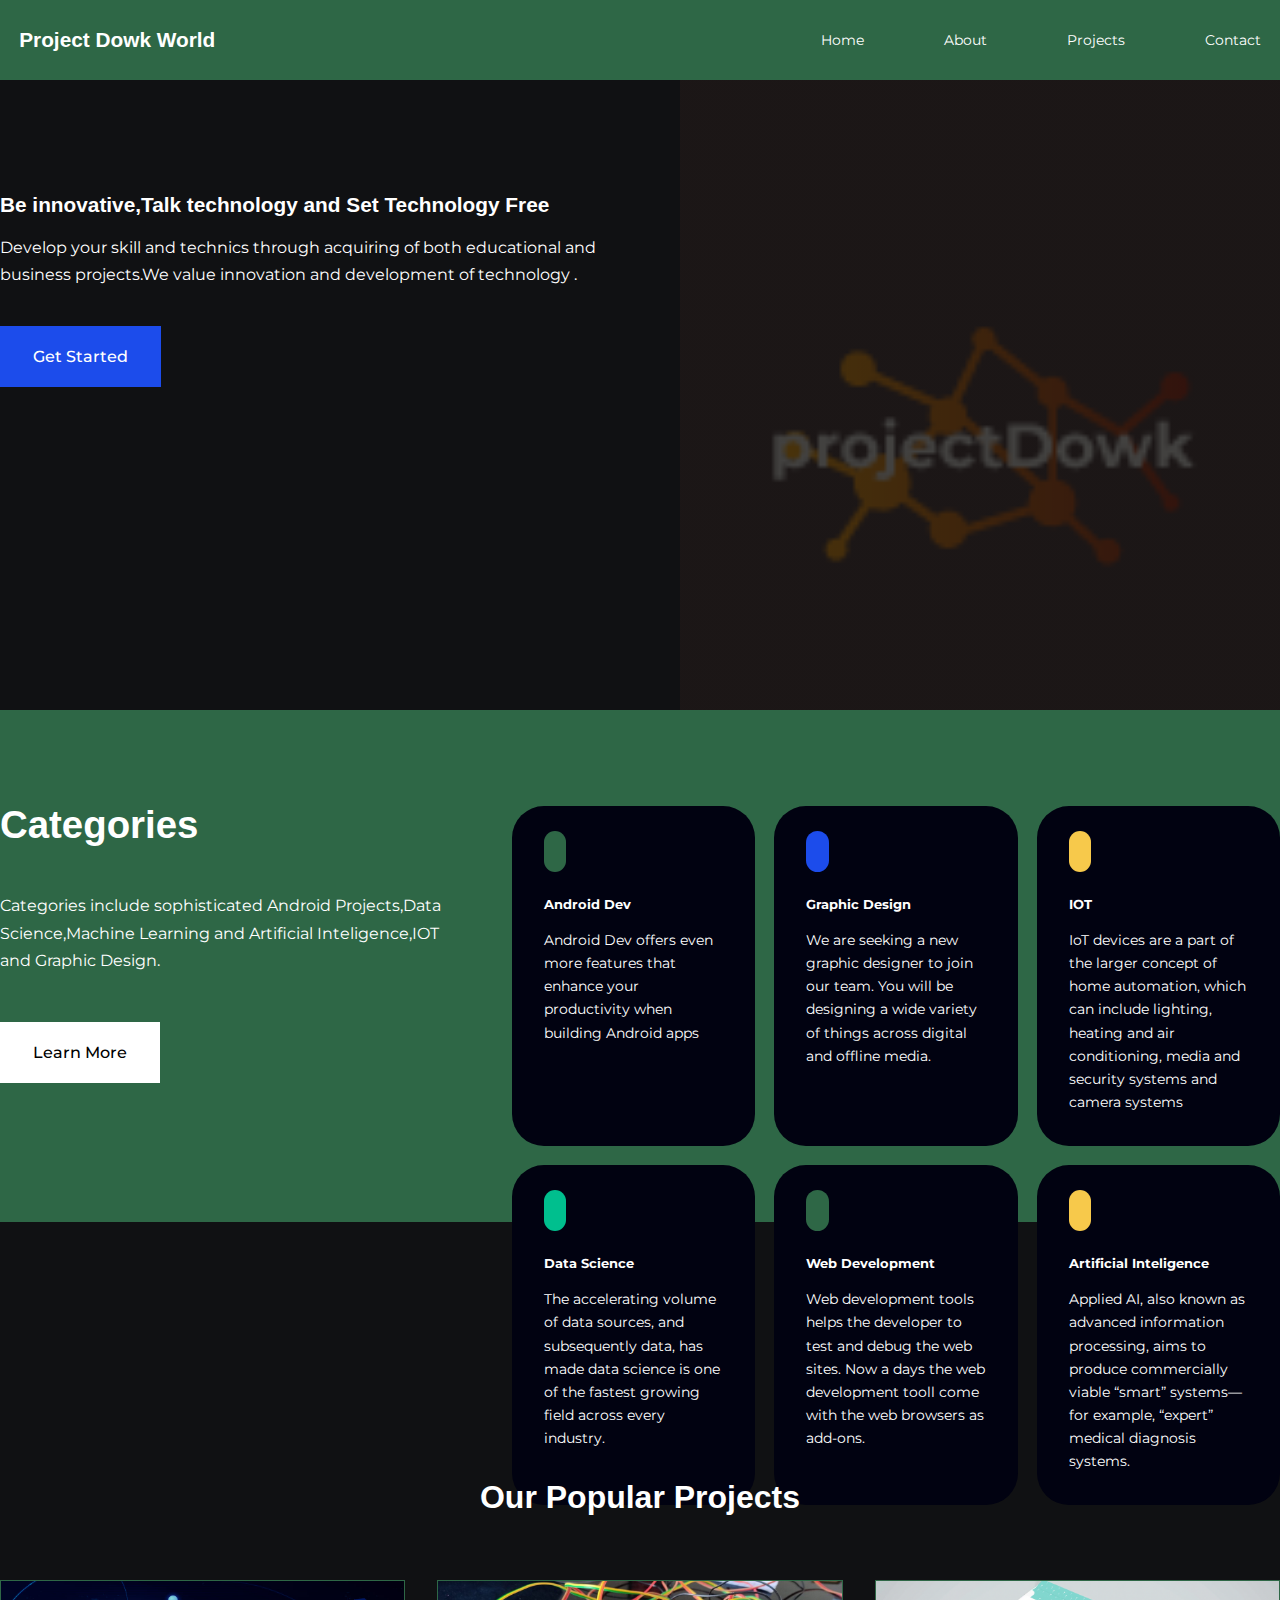
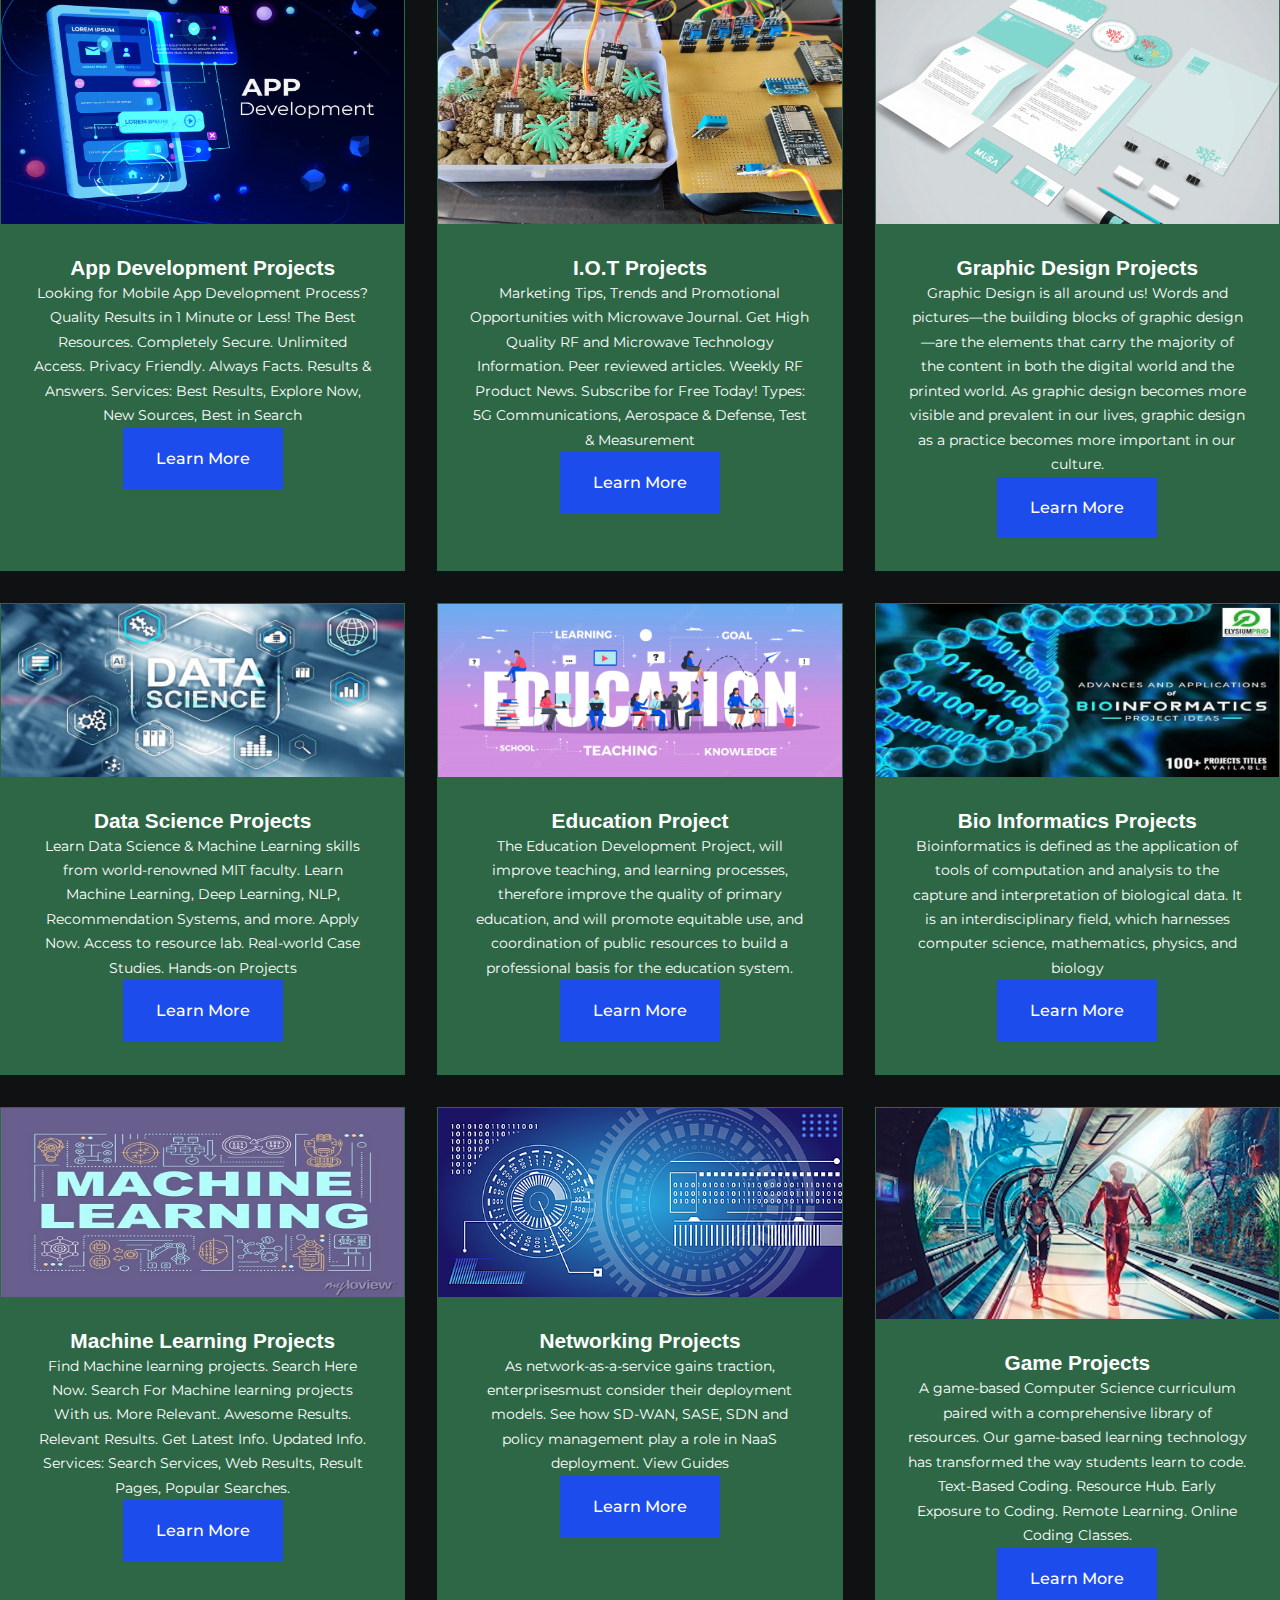
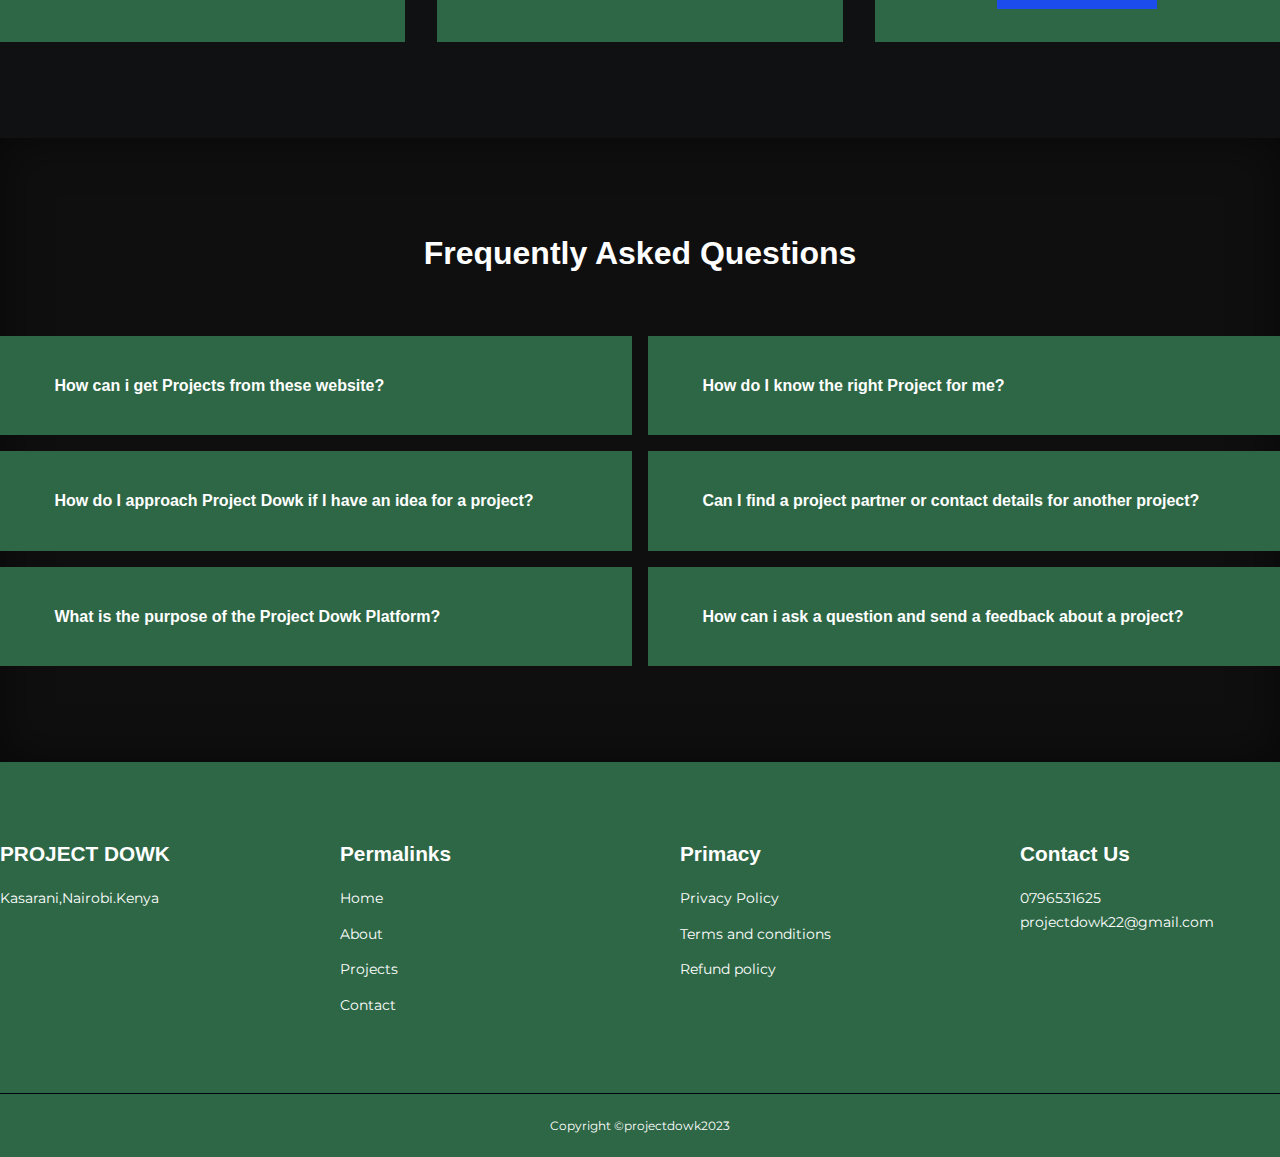
<file: index.html>
<!DOCTYPE html>
<html lang="en">
<head>




<!-- Start of Async Drift Code -->
<script>
    "use strict";
    
    !function() {
      var t = window.driftt = window.drift = window.driftt || [];
      if (!t.init) {
        if (t.invoked) return void (window.console && console.error && console.error("Drift snippet included twice."));
        t.invoked = !0, t.methods = [ "identify", "config", "track", "reset", "debug", "show", "ping", "page", "hide", "off", "on" ], 
        t.factory = function(e) {
          return function() {
            var n = Array.prototype.slice.call(arguments);
            return n.unshift(e), t.push(n), t;
          };
        }, t.methods.forEach(function(e) {
          t[e] = t.factory(e);

        }), t.load = function(t) {
          var e = 3e5, n = Math.ceil(new Date() / e) * e, o = document.createElement("script");
          o.type = "text/javascript", o.async = !0, o.crossorigin = "anonymous", o.src = "https://js.driftt.com/include/" + n + "/" + t + ".js";
          var i = document.getElementsByTagName("script")[0];
          i.parentNode.insertBefore(o, i);
        };
      }
    }();
    drift.SNIPPET_VERSION = '0.3.1';
    drift.load('rupftz5335hz');
    </script>
    <!-- End of Async Drift Code -->
                                                                                                                                                                                                                                                                                                                                                                                                                         





    <meta charset="UTF-8">
    <meta http-equiv="X-UA-Compatible" content="IE=edge">
    <meta name="viewport" content="width=device-width, initial-scale=1.0">
    <title>Project Dowk</title>








    
    <link rel="stylesheet" href="https://unicons.iconscout.com/release/v2.1.6/css/unicons.css">
    
    
<!--ICONSCOUT CDN-->

<link rel="preconnect" href="https://fonts.googleapis.com">
<link rel="preconnect" href="https://fonts.gstatic.com" crossorigin>
<link href="https://fonts.googleapis.com/css2?family=Montserrat:wght@300;400;500;600;700;900&display=swap" rel="stylesheet">









<!--=====SWIPER JS=====-->




<link
  rel="stylesheet"
  href="https://cdn.jsdelivr.net/npm/swiper@8/swiper-bundle.min.css"
/>











    <link rel="stylesheet"href="./css/style.css">

    
</head>
<body onload="slider()">
 
  <nav>
   
      <div class="container nav_container">
      
      <a href="index.html"><h4>Project Dowk World</h4></a>
          <ul class="nav_menu">
          
          <li><a href="index.html">Home</a></li>
               <li><a href="about.html">About</a></li>
               <li><a href="courses.html">Projects</a></li>
               <li><a href="contact.html">Contact</a></li>
          
          
          
          </ul>
      
          
       <button id="open-menu-btn"><i class="uil uil-bars"></i></button>
          <button id="close-menu-btn"><i class="uil uil-multiply"></i></button> 
          
          
          
      </div>
    
    
    </nav>  
    

<!--=====END OF NAVBAR=====-->

<header>

<div class="container header_container">

    <div class="header_left">
        <h4>Be innovative,Talk technology and Set Technology Free</h4>
        <p>
           Develop your skill and technics through acquiring of both educational and business projects.We value innovation and development of technology .
            
        </p>

<a href="courses.html" class="btn btn-primary">Get Started</a>

    </div>

    <div class="header_right">
        <div class="header_right-image">
            <img src="./images/header.svg"  id="slideImg">


        </div>

        <div class="overlay">
            <div class="navbaar">
                <div class="logo">
                    <img src="./images/bruuuno.png">
                </div>
           
            </div>

        </div>


    </div>



</div>


</header>

<!--=====END OF HEADER=====-->


<section class="categories">
    <div class="container categories_container">

<div class="categories_left">

    <h1>Categories</h1>
    
<p>
    Categories include  sophisticated Android Projects,Data Science,Machine Learning and Artificial Inteligence,IOT and Graphic Design.
</p>

<a href="#"class="btn">Learn More</a>

</div>


<div class="categories_right">


<article class="category">
<span class="category_icon">
    <i class="uil uil-android"></i>
</span>
<h5>Android Dev</h5>
<p>
     Android Dev offers even more features that enhance your productivity when building Android apps</p>
</article>


<article class="category">
    <span class="category_icon">
        <i class="uil uil-palette"></i>
    </span>
    <h5>Graphic Design</h5>
    <p>We are seeking a new graphic designer to join our team. You will be designing a wide variety of things across digital and offline media. </p>
    </article>

    <article class="category">
        <span class="category_icon">
            <i class="uil uil-arrow-circle-right"></i>
        </span>
        <h5>IOT</h5>
        <p>IoT devices are a part of the larger concept of home automation, which can include lighting, heating and air conditioning, media and security systems and camera systems</p>
        </article>

        <article class="category">
            <span class="category_icon">
                <i class="uil uil-database"></i>
            </span>
            <h5>    Data Science</h5>
            <p>The accelerating volume of data sources, and subsequently data, has made data science is one of the fastest growing field across every industry.</p>
            </article>

            <article class="category">
                <span class="category_icon">
                    <i class="uil uil-webcam">  </i>
                </span>
                <h5>Web Development</h5>
                <p>Web development tools helps the developer to test and debug the web sites. Now a days the web development tooll come with the web browsers as add-ons.</p>
                </article>



                
            <article class="category">
                <span class="category_icon">
                    <i class="uil uil-arrow-circle-up">  </i>
                </span>
                <h5>Artificial Inteligence</h5>
                <p>Applied AI, also known as advanced information processing, aims to produce commercially viable “smart” systems—for example, “expert” medical diagnosis systems. </p>
                </article>







</div>



    </div>
</section>

<!--=====END OF CATEGORIES=====-->


<section class="courses">

<h2>Our Popular Projects</h2>
<div class="container courses_container">
    <article class="course">
        <div class="course_image">
            <img src ="./images/aaa.jpg">
        </div>

        <div class="course_info">

        <h4>App Development Projects</h4>
<p>
    Looking for Mobile App Development Process? Quality Results in 1 Minute or Less! The Best Resources. Completely Secure. Unlimited Access. Privacy Friendly. Always Facts. Results & Answers. Services: Best Results, Explore Now, New Sources, Best in Search
</p>

<a href="courses.html" class="btn btn-primary"> Learn More</a>
        </div>
    </article>

    <article class="course">
        <div class="course_image">
            <img src ="./images/iotv.jpg">
        </div>

        <div class="course_info">

        <h4>I.O.T Projects</h4>
<p>
    Marketing Tips, Trends and Promotional Opportunities with Microwave Journal. Get High Quality RF and Microwave Technology Information. Peer reviewed articles. Weekly RF Product News. Subscribe for Free Today! Types: 5G Communications, Aerospace & Defense, Test & Measurement
</p>

<a href="courses.html" class="btn btn-primary">Learn More</a>



</div>


    </article>




    <article class="course">
        <div class="course_image">
            <img src ="./images/graphicc.png">
        </div>

        <div class="course_info">

        <h4>Graphic Design Projects</h4>
<p>
    Graphic Design is all around us! Words and pictures—the building blocks of graphic design—are the elements that carry the majority of the content in both the digital world and the printed world. As graphic design becomes more visible and prevalent in our lives, graphic design as a practice becomes more important in our culture.
</p>

<a href="courses.html" class="btn btn-primary">Learn More</a>



</div>


    </article>





    <article class="course">
        <div class="course_image">
            <img src ="./images/ddd.jpg">
        </div>

        <div class="course_info">

        <h4>Data Science Projects</h4>
<p>
    Learn Data Science & Machine Learning skills from world-renowned MIT faculty. Learn Machine Learning, Deep Learning, NLP, Recommendation Systems, and more. Apply Now. Access to resource lab. Real-world Case Studies. Hands-on Projects
</p>

<a href="courses.html" class="btn btn-primary">Learn More</a>



</div>


    </article>




    <article class="course">
        <div class="course_image">
            <img src ="./images/eee.webp">
        </div>

        <div class="course_info">

        <h4>Education Project</h4>
<p>
    The Education Development Project, will improve teaching, and learning processes, therefore improve the quality of primary education, and will promote equitable use, and coordination of public resources to build a professional basis for the education system. 
</p>

<a href="courses.html" class="btn btn-primary">Learn More</a>



</div>


    </article>




    <article class="course">
        <div class="course_image">
            <img src ="./images/fff.png">
        </div>

        <div class="course_info">

        <h4>Bio Informatics Projects</h4>
<p>
    Bioinformatics is defined as the application of tools of computation and analysis to the capture and interpretation of biological data. It is an interdisciplinary field, which harnesses computer science, mathematics, physics, and biology
</p>

<a href="courses.html" class="btn btn-primary">Learn More</a>



</div>


    </article>




    <article class="course">
        <div class="course_image">
            <img src ="./images/ggg.jpg">
        </div>

        <div class="course_info">

        <h4>Machine Learning Projects</h4>
<p>
    Find Machine learning projects. Search Here Now. Search For Machine learning projects With us. More Relevant. Awesome Results. Relevant Results. Get Latest Info. Updated Info. Services: Search Services, Web Results, Result Pages, Popular Searches.
</p>

<a href="courses.html" class="btn btn-primary">Learn More</a>



</div>


    </article>



    <article class="course">
        <div class="course_image">
            <img src ="./images/ccc.jpg">
        </div>

        <div class="course_info">

        <h4>Networking Projects</h4>
<p>
    As network-as-a-service gains traction, enterprisesmust consider their deployment models. See how SD-WAN, SASE, SDN and policy management play a role in NaaS deployment. View Guides
</p>

<a href="courses.html" class="btn btn-primary">Learn More</a>



</div>


    </article>




    <article class="course">
        <div class="course_image">
            <img src ="./images/game.png">
        </div>
        <div class="course_info">
        <h4>Game Projects</h4>
<p>
    A game-based Computer Science curriculum paired with a comprehensive library of resources. Our game-based learning technology has transformed the way students learn to code. Text-Based Coding. Resource Hub. Early Exposure to Coding. Remote Learning. Online Coding Classes.
</p>

<a href="courses.html" class="btn btn-primary">Learn More</a>

        </div>
    </article>




</div>
</section>







<section class="faqs">


    <h2>Frequently Asked Questions</h2>

    <div class="container faqs_container">

        <article class="faq">
            <div class="faq_icon"><i class="uil uil-plus"></i></div>
        <div class="question_answer">
            <h4>How  can i get Projects from these website?</h4>
        <p>All Projects are available in Project Plan 1, Project Plan 3, and Project Plan 5
        </p>
        </div>
        </article>



        <article class="faq">
            <div class="faq_icon"><i class="uil uil-plus"></i></div>
        <div class="question_answer">
            <h4>How do I know the right Project for me?</h4>
        <p>All Projects are available in Project Plan 1, Project Plan 3, and Project Plan 5
        </p>
        </div>
        </article>



        <article class="faq ">
            <div class="faq_icon"><i class="uil uil-plus"></i></div>
        <div class="question_answer">
            <h4>How do I approach Project Dowk if I have an idea for a project?</h4>
        <p>Good question. We welcome your ideas. Please send them to: projectdowk22@gmail.com

        </p>
        </div>
        </article>



       


        <article class="faq">
            <div class="faq_icon"><i class="uil uil-plus"></i></div>
        <div class="question_answer">
            <h4>
                Can I find a project partner or contact details for another project?</h4>
        <p>Yes, you can find contact details of an organisation or a project that interests you, simply by clicking on the title of the project in the results list. The system will open the project card in a separate tab of your browser.

            The project information is organised around 3 tabs: "Project Details", "Partners" and "Results". In the first two tabs you can find the contact details of the coordinator and the partners. You can also click on the "by Organisation Criteria" tab, 
            to find projects in function of the organisations involved.
        </p>
        </div>
        </article>





        <article class="faq">
            <div class="faq_icon"><i class="uil uil-plus"></i></div>
        <div class="question_answer">
            <h4>
                What is the purpose of the Project Dowk  Platform?</h4>
        <p>The platform aims to

            highlight projects qualified as good practices and success stories
            be a source of inspiration for cultural organisations and initiators
            become a potential source of information.
        </p>
        </div>
        </article>




        <article class="faq">
            <div class="faq_icon"><i class="uil uil-plus"></i></div>
        <div class="question_answer">
            <h4>How can i ask a question and send a feedback about a project?</h4>
        <p>Contact as through our Email Address on the Contact section

        </p>
        </div>
        </article>




    </div>
</section>

<!--=====END OF FAQ=====-->











<footer>
    <div class="container footer_container">
        <div class="footer_1">
            <a href="index.html" class="footer_logo"><h4>PROJECT DOWK</h4></a>
     
     <p>
        Kasarani,Nairobi.Kenya
     </p>
        </div>


<div class="footer_2">
    <h4>Permalinks</h4>
    <ul class="permalinks">
        <li><a href="index.html">Home</a></li>
        <li><a href="about.html">About</a></li>
        <li><a href="courses.html">Projects</a></li>
        <li><a href="contact.html">Contact</a></li>
    </ul>

</div>

    <div class="footer_3">
        <h4>Primacy</h4>
        <ul class="privacy">
            <li><a href="#">Privacy Policy</a></li>
            <li><a href="#">Terms and conditions</a></li>
            <li><a href="#">Refund policy</a></li>
           
        </ul>


</div>


<div class="footer_4">
    <h4>Contact Us </h4>
    <div>
        <p>0796531625</p>
        <p>projectdowk22@gmail.com</p>
    
    </div>
    <ul class="footer_socials">
        <li>
            <a href="#"><i class="uil uil-facebook-f"></i></a>
        </li>

        <li>
            <a href="#"><i class="uil uil-instagram-alt"></i></a>
        </li>

        <li>
            <a href="#"><i class="uil uil-twitter"></i></a>
        </li>

        <li>
            <a href="#"><i class="uil uil-linkedin-alt"></i></a>
        </li>

    </ul>
</div>



</div>



<div class="footer_copyright">
    <small>Copyright &copy;projectdowk2023</small>



    </div>




</footer>











<script src="https://cdn.jsdelivr.net/npm/swiper@8/swiper-bundle.min.js"></script>


<script src="./main.js"></script>

<script>

var swiper = new Swiper(".mySwiper", {
        slidesPerView: 1,
        spaceBetween: 30,
        pagination: {
          el: ".swiper-pagination",
          clickable: true,
        },

breakpoints: {
    600: {
        slidesPerView: 2
    }
}

      });

    </script>

</body>
</html>
</file>
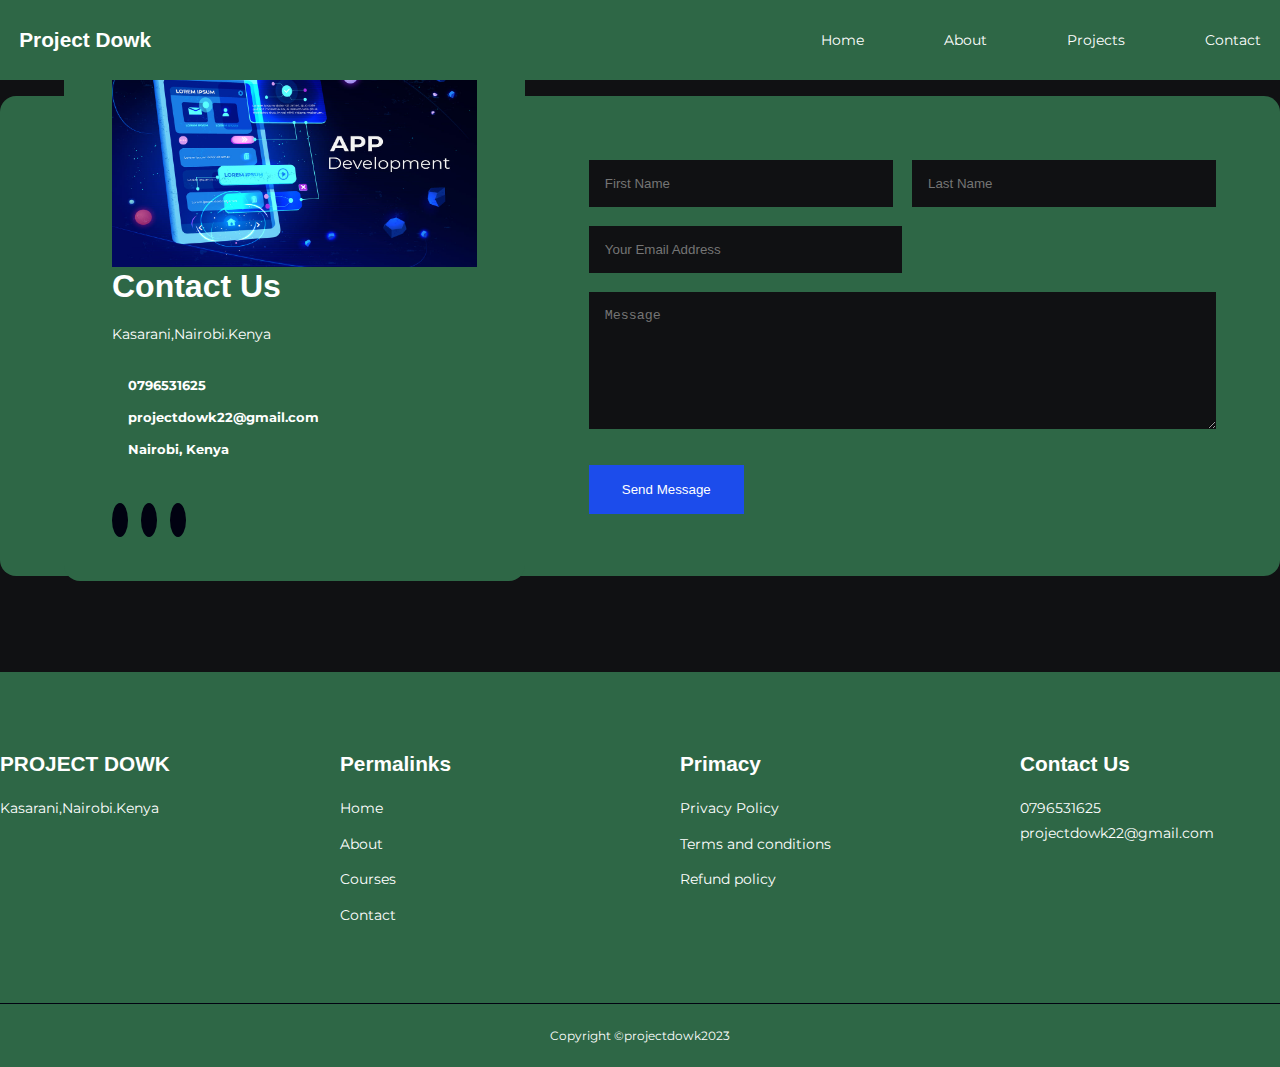
<file: contact.html>
<!DOCTYPE html>
<html lang="en">
<head>




<!-- Start of Async Drift Code -->
<script>
    "use strict";
    
    !function() {
      var t = window.driftt = window.drift = window.driftt || [];
      if (!t.init) {
        if (t.invoked) return void (window.console && console.error && console.error("Drift snippet included twice."));
        t.invoked = !0, t.methods = [ "identify", "config", "track", "reset", "debug", "show", "ping", "page", "hide", "off", "on" ], 
        t.factory = function(e) {
          return function() {
            var n = Array.prototype.slice.call(arguments);
            return n.unshift(e), t.push(n), t;
          };
        }, t.methods.forEach(function(e) {
          t[e] = t.factory(e);
        }), t.load = function(t) {
          var e = 3e5, n = Math.ceil(new Date() / e) * e, o = document.createElement("script");
          o.type = "text/javascript", o.async = !0, o.crossorigin = "anonymous", o.src = "https://js.driftt.com/include/" + n + "/" + t + ".js";
          var i = document.getElementsByTagName("script")[0];
          i.parentNode.insertBefore(o, i);
        };
      }
    }();
    drift.SNIPPET_VERSION = '0.3.1';
    drift.load('rupftz5335hz');
    </script>
    <!-- End of Async Drift Code -->
                                                                                                                                                                                                                                                                                                                                                                                                                         





    <meta charset="UTF-8">
    <meta http-equiv="X-UA-Compatible" content="IE=edge">
    <meta name="viewport" content="width=device-width, initial-scale=1.0">
    <title>Noma High School</title>








    
    <link rel="stylesheet" href="https://unicons.iconscout.com/release/v2.1.6/css/unicons.css">
    
    
<!--ICONSCOUT CDN-->

<link rel="preconnect" href="https://fonts.googleapis.com">
<link rel="preconnect" href="https://fonts.gstatic.com" crossorigin>
<link href="https://fonts.googleapis.com/css2?family=Montserrat:wght@300;400;500;600;700;900&display=swap" rel="stylesheet">




<link rel="stylesheet"href="./css/style.css">
    <link rel="stylesheet"href="./css/about.css">
    <link rel="stylesheet"href="./css/contact.css">


    <style>
        .courses {
            margin: top 1rem;
        }
        
    </style>
    
</head>
<body>
 
  <nav>
   
      <div class="container nav_container">
      
      <a href="index.html"><h4>Project Dowk</h4></a>
          <ul class="nav_menu">
          
          <li><a href="index.html">Home</a></li>
               <li><a href="about.html">About</a></li>
               <li><a href="courses.html">Projects</a></li>
               <li><a href="contact.html">Contact</a></li>
          
          
          
          </ul>
      
          
       <button id="open-menu-btn"><i class="uil uil-bars"></i></button>
          <button id="close-menu-btn"><i class="uil uil-multiply"></i></button> 
          
          
          
      </div>
    
    
    </nav>  
    

<!--=====END OF NAVBAR=====-->  



<section class ="contact">
    <div class="container contact_container">
        <aside class ="contact_aside">
            <div class="aside_image">
                <img src="./images/aaa.jpg">
            </div>
            <h2>Contact Us </h2>
            <p>
                Kasarani,Nairobi.Kenya
            </p>
            <ul class="contact_details">
                <li>
                    <i class="uil uil-phone-times"></i>
                    <h5>0796531625</h5>
                </li>

                <li>
                    <i class="uil uil-envelope"></i>
                    <h5>projectdowk22@gmail.com</h5>
                </li>


                <li>
                    <i class="uil uil-location-point"></i>
                    <h5>Nairobi, Kenya</h5>
                </li>
              </ul>

<ul class="contact_socials">
    <li> <a href=" https://facebook.com"><i class="uil uil-facebook-f"></i></a></li>

    <li> <a href=" https://instagram.com"><i class="uil uil-instagram"></i></a></li>

    <li> <a href=" https://linkedin.com"><i class="uil uil-linkedin"></i></a></li>


    
</ul>

        </aside>

 
<form action="https://formspree.io/f/mknanpwe"   method="POST" class="contact_form">
    <div class="form_name">
        <input type="text" name="First Name" placeholder="First Name" required>
        <input type="text" name="Last Name" placeholder="Last Name" required>
    </div>
    <input type="text" name="Last Name" placeholder="Your Email Address" required>

    <textarea name="Message" rows="7" placeholder="Message" required></textarea>
    <button type="submit" class="btn btn-primary">Send Message</button>

</form>

    </div>

</section>
















<footer>
    <div class="container footer_container">
        <div class="footer_1">
            <a href="index.html" class="footer_logo"><h4>PROJECT DOWK</h4></a>
     
     <p>
        Kasarani,Nairobi.Kenya
     </p>
        </div>


<div class="footer_2">
    <h4>Permalinks</h4>
    <ul class="permalinks">
        <li><a href="index.html">Home</a></li>
        <li><a href="about.html">About</a></li>
        <li><a href="courses.html">Courses</a></li>
        <li><a href="contact.html">Contact</a></li>
    </ul>

</div>

    <div class="footer_3">
        <h4>Primacy</h4>
        <ul class="privacy">
            <li><a href="#">Privacy Policy</a></li>
            <li><a href="#">Terms and conditions</a></li>
            <li><a href="#">Refund policy</a></li>
           
        </ul>


</div>


<div class="footer_4">
    <h4>Contact Us </h4>
    <div>
        <p>0796531625</p>
        <p>projectdowk22@gmail.com</p>
    
    </div>
    <ul class="footer_socials">
        <li>
            <a href="#"><i class="uil uil-facebook-f"></i></a>
        </li>

        <li>
            <a href="#"><i class="uil uil-instagram-alt"></i></a>
        </li>

        <li>
            <a href="#"><i class="uil uil-twitter"></i></a>
        </li>

        <li>
            <a href="#"><i class="uil uil-linkedin-alt"></i></a>
        </li>

    </ul>
</div>



</div>



<div class="footer_copyright">
    <small>Copyright &copy;projectdowk2023</small>



    </div>




</footer>











<script src="https://cdn.jsdelivr.net/npm/swiper@8/swiper-bundle.min.js"></script>


<script src="./main.js"></script>

<script>

var swiper = new Swiper(".mySwiper", {
        slidesPerView: 1,
        spaceBetween: 30,
        pagination: {
          el: ".swiper-pagination",
          clickable: true,
        },

breakpoints: {
    600: {
        slidesPerView: 2
    }
}

      });

    </script>

</body>
</html>
</file>
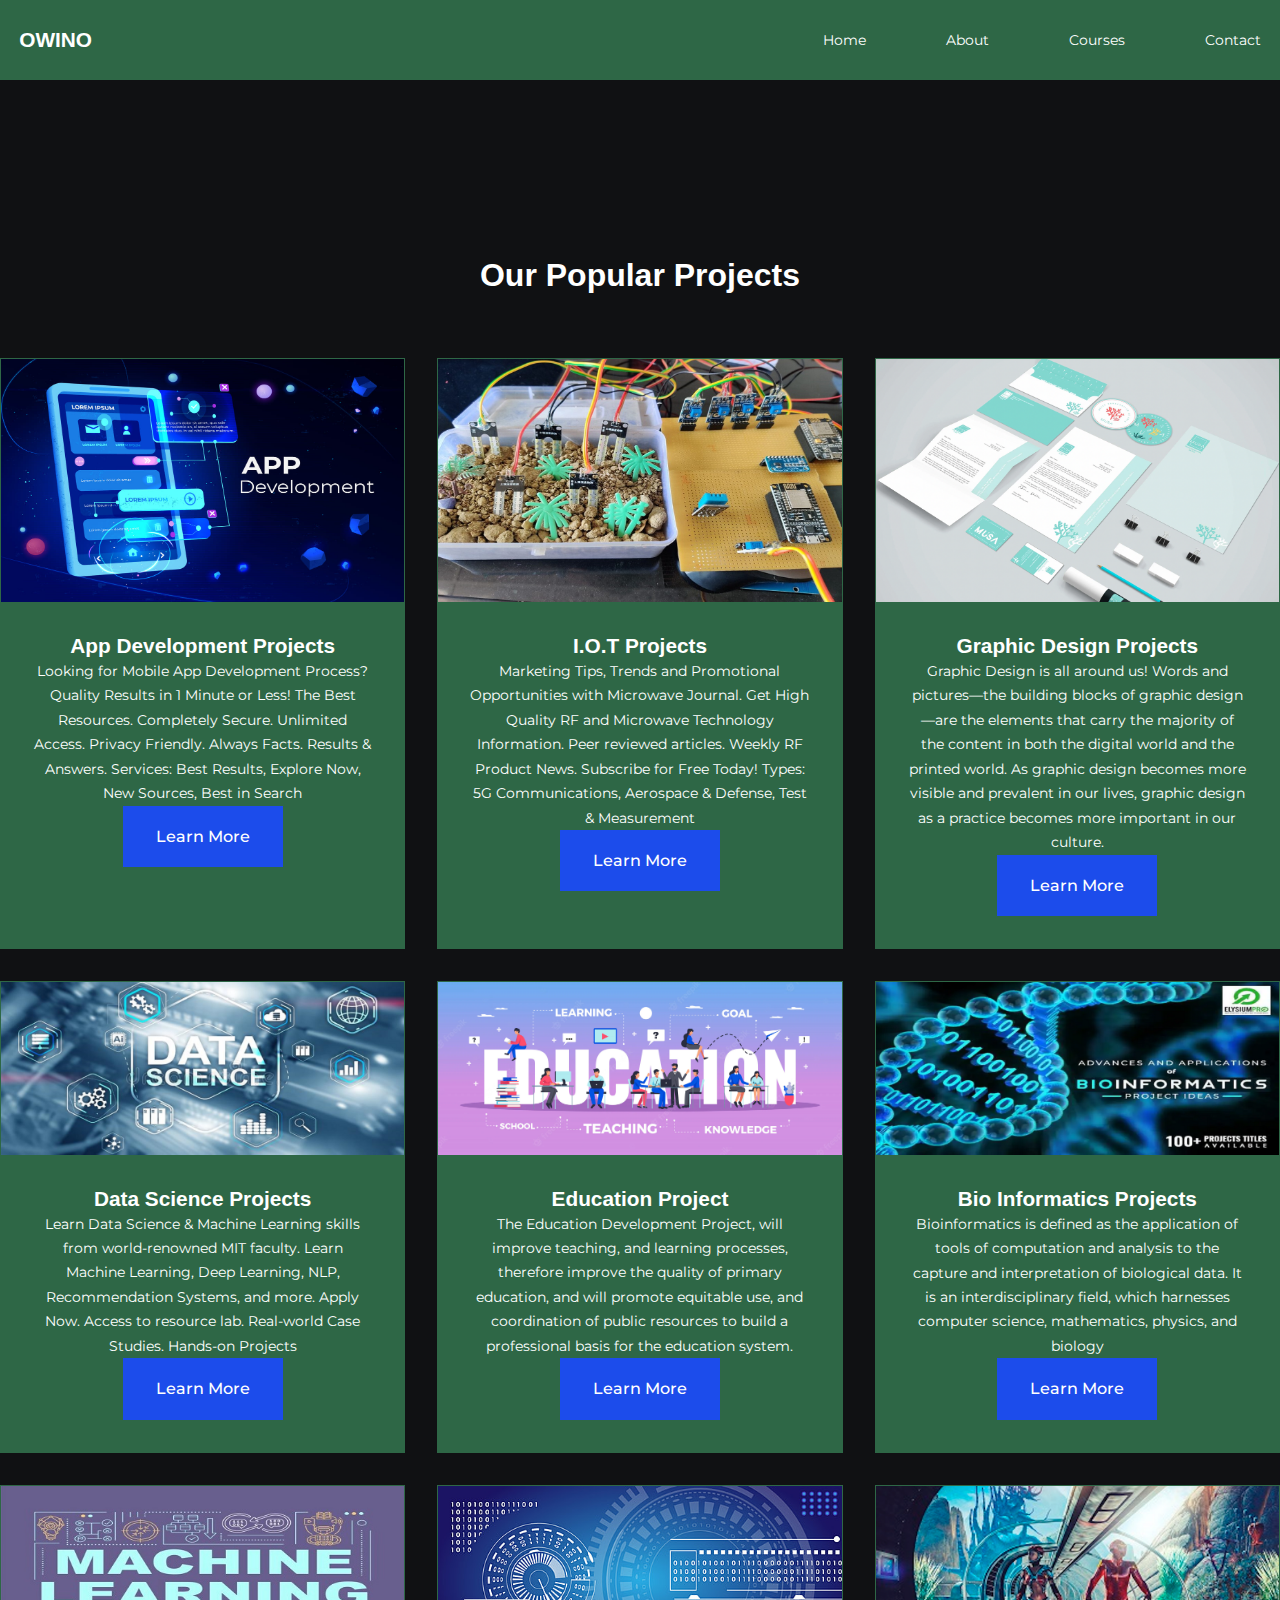
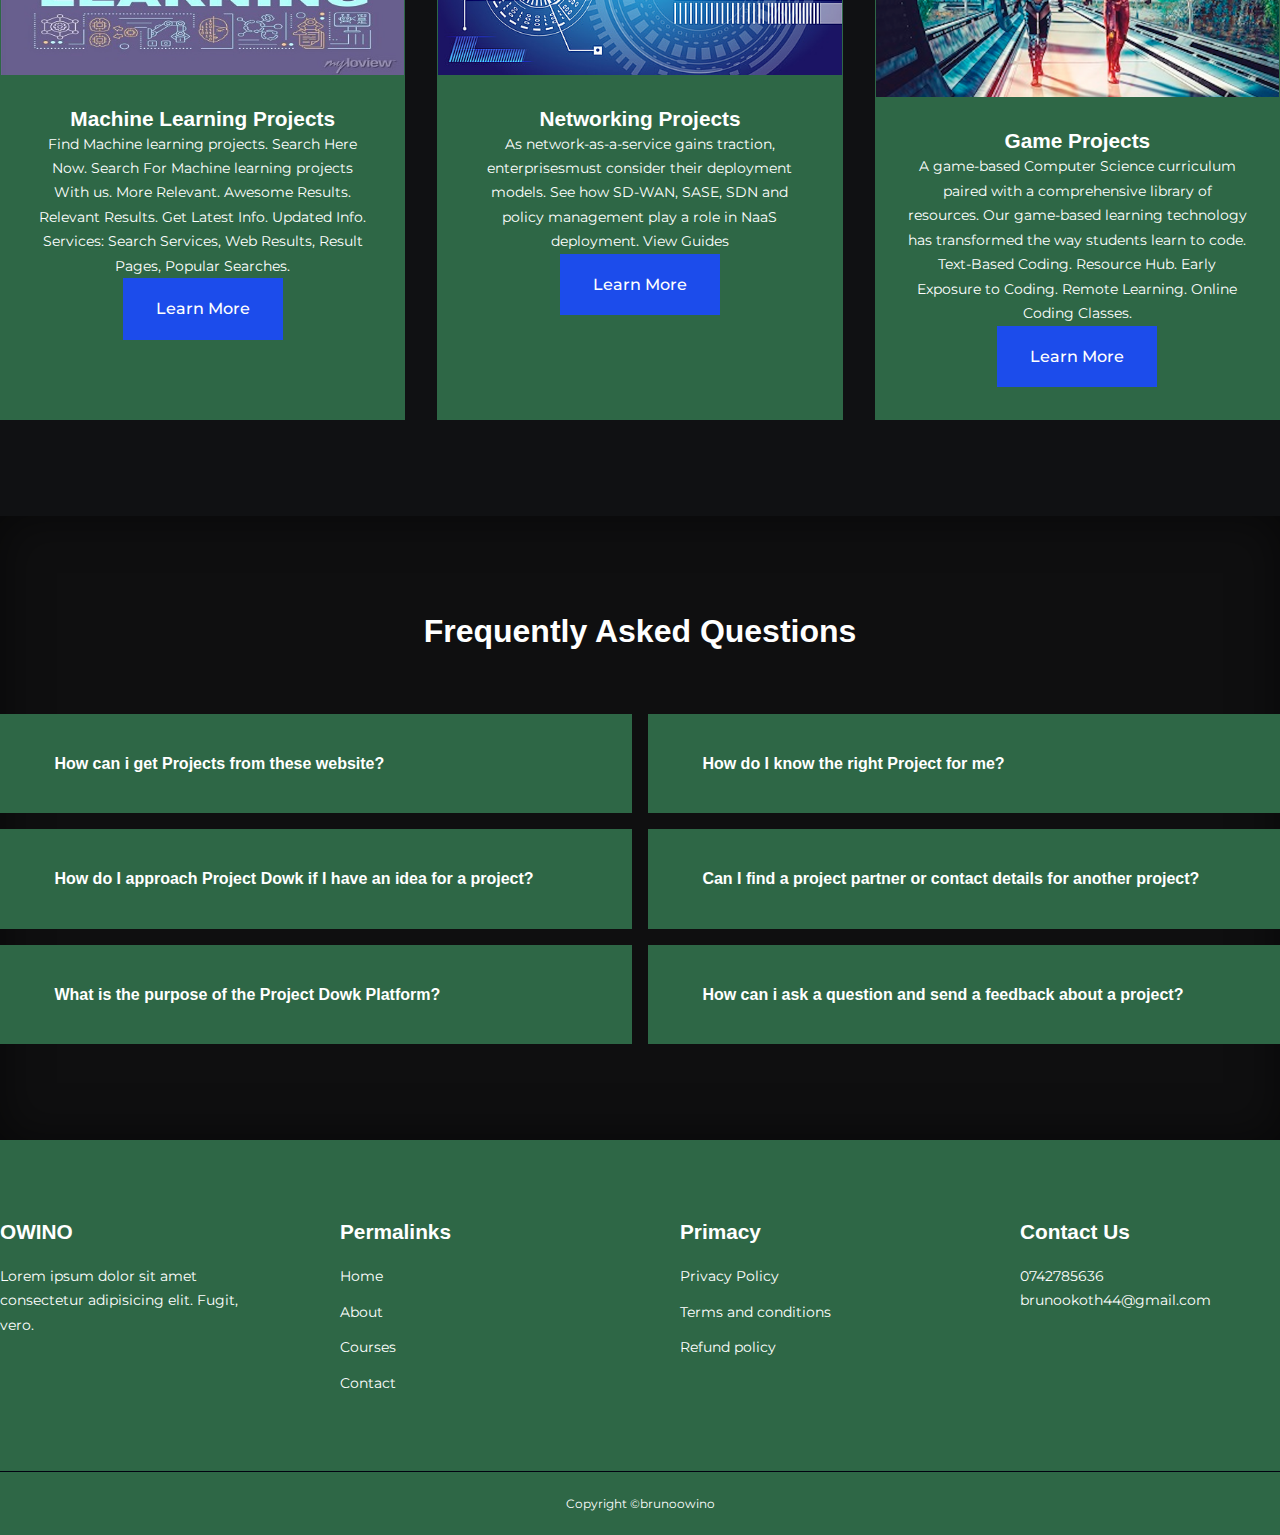
<file: courses.html>
<!DOCTYPE html>
<html lang="en">
<head>




<!-- Start of Async Drift Code -->
<script>
    "use strict";
    
    !function() {
      var t = window.driftt = window.drift = window.driftt || [];
      if (!t.init) {
        if (t.invoked) return void (window.console && console.error && console.error("Drift snippet included twice."));
        t.invoked = !0, t.methods = [ "identify", "config", "track", "reset", "debug", "show", "ping", "page", "hide", "off", "on" ], 
        t.factory = function(e) {
          return function() {
            var n = Array.prototype.slice.call(arguments);
            return n.unshift(e), t.push(n), t;
          };
        }, t.methods.forEach(function(e) {
          t[e] = t.factory(e);
        }), t.load = function(t) {
          var e = 3e5, n = Math.ceil(new Date() / e) * e, o = document.createElement("script");
          o.type = "text/javascript", o.async = !0, o.crossorigin = "anonymous", o.src = "https://js.driftt.com/include/" + n + "/" + t + ".js";
          var i = document.getElementsByTagName("script")[0];
          i.parentNode.insertBefore(o, i);
        };
      }
    }();
    drift.SNIPPET_VERSION = '0.3.1';
    drift.load('rupftz5335hz');
    </script>
    <!-- End of Async Drift Code -->
                                                                                                                                                                                                                                                                                                                                                                                                                         





    <meta charset="UTF-8">
    <meta http-equiv="X-UA-Compatible" content="IE=edge">
    <meta name="viewport" content="width=device-width, initial-scale=1.0">
    <title>Noma High School</title>








    
    <link rel="stylesheet" href="https://unicons.iconscout.com/release/v2.1.6/css/unicons.css">
    
    
<!--ICONSCOUT CDN-->

<link rel="preconnect" href="https://fonts.googleapis.com">
<link rel="preconnect" href="https://fonts.gstatic.com" crossorigin>
<link href="https://fonts.googleapis.com/css2?family=Montserrat:wght@300;400;500;600;700;900&display=swap" rel="stylesheet">




<link rel="stylesheet"href="./css/style.css">
    <link rel="stylesheet"href="./css/about.css">


    <style>
        .courses {
            margin: top 1rem;
        }

    </style>
    
</head>
<body>
 
  <nav>
   
      <div class="container nav_container">
      
      <a href="index.html"><h4>OWINO</h4></a>
          <ul class="nav_menu">
          
          <li><a href="index.html">Home</a></li>
               <li><a href="about.html">About</a></li>
               <li><a href="courses.html">Courses</a></li>
               <li><a href="contact.html">Contact</a></li>
          
          
          
          </ul>
      
          
       <button id="open-menu-btn"><i class="uil uil-bars"></i></button>
          <button id="close-menu-btn"><i class="uil uil-multiply"></i></button> 
          
          
          
      </div>
    
    
    </nav>  
    

<!--=====END OF NAVBAR=====-->  







<section class="courses">

    <h2>Our Popular Projects</h2>
    <div class="container courses_container">
        <article class="course">
            <div class="course_image">
                <img src ="./images/aaa.jpg">
            </div>
    
            <div class="course_info">
    
            <h4>App Development Projects</h4>
    <p>
        Looking for Mobile App Development Process? Quality Results in 1 Minute or Less! The Best Resources. Completely Secure. Unlimited Access. Privacy Friendly. Always Facts. Results & Answers. Services: Best Results, Explore Now, New Sources, Best in Search
    </p>
    
    <a href="courses.html" class="btn btn-primary"> Learn More</a>
            </div>
        </article>
    
        <article class="course">
            <div class="course_image">
                <img src ="./images/iotv.jpg">
            </div>
    
            <div class="course_info">
    
            <h4>I.O.T Projects</h4>
    <p>
        Marketing Tips, Trends and Promotional Opportunities with Microwave Journal. Get High Quality RF and Microwave Technology Information. Peer reviewed articles. Weekly RF Product News. Subscribe for Free Today! Types: 5G Communications, Aerospace & Defense, Test & Measurement
    </p>
    
    <a href="courses.html" class="btn btn-primary">Learn More</a>
    
    
    
    </div>
    
    
        </article>
    
    
    
    
        <article class="course">
            <div class="course_image">
                <img src ="./images/graphicc.png">
            </div>
    
            <div class="course_info">
    
            <h4>Graphic Design Projects</h4>
    <p>
        Graphic Design is all around us! Words and pictures—the building blocks of graphic design—are the elements that carry the majority of the content in both the digital world and the printed world. As graphic design becomes more visible and prevalent in our lives, graphic design as a practice becomes more important in our culture.
    </p>
    
    <a href="courses.html" class="btn btn-primary">Learn More</a>
    
    
    
    </div>
    
    
        </article>
    
    
    
    
    
        <article class="course">
            <div class="course_image">
                <img src ="./images/ddd.jpg">
            </div>
    
            <div class="course_info">
    
            <h4>Data Science Projects</h4>
    <p>
        Learn Data Science & Machine Learning skills from world-renowned MIT faculty. Learn Machine Learning, Deep Learning, NLP, Recommendation Systems, and more. Apply Now. Access to resource lab. Real-world Case Studies. Hands-on Projects
    </p>
    
    <a href="courses.html" class="btn btn-primary">Learn More</a>
    
    
    
    </div>
    
    
        </article>
    
    
    
    
        <article class="course">
            <div class="course_image">
                <img src ="./images/eee.webp">
            </div>
    
            <div class="course_info">
    
            <h4>Education Project</h4>
    <p>
        The Education Development Project, will improve teaching, and learning processes, therefore improve the quality of primary education, and will promote equitable use, and coordination of public resources to build a professional basis for the education system. 
    </p>
    
    <a href="courses.html" class="btn btn-primary">Learn More</a>
    
    
    
    </div>
    
    
        </article>
    
    
    
    
        <article class="course">
            <div class="course_image">
                <img src ="./images/fff.png">
            </div>
    
            <div class="course_info">
    
            <h4>Bio Informatics Projects</h4>
    <p>
        Bioinformatics is defined as the application of tools of computation and analysis to the capture and interpretation of biological data. It is an interdisciplinary field, which harnesses computer science, mathematics, physics, and biology
    </p>
    
    <a href="courses.html" class="btn btn-primary">Learn More</a>
    
    
    
    </div>
    
    
        </article>
    
    
    
    
        <article class="course">
            <div class="course_image">
                <img src ="./images/ggg.jpg">
            </div>
    
            <div class="course_info">
    
            <h4>Machine Learning Projects</h4>
    <p>
        Find Machine learning projects. Search Here Now. Search For Machine learning projects With us. More Relevant. Awesome Results. Relevant Results. Get Latest Info. Updated Info. Services: Search Services, Web Results, Result Pages, Popular Searches.
    </p>
    
    <a href="courses.html" class="btn btn-primary">Learn More</a>
    
    
    
    </div>
    
    
        </article>
    
    
    
        <article class="course">
            <div class="course_image">
                <img src ="./images/ccc.jpg">
            </div>
    
            <div class="course_info">
    
            <h4>Networking Projects</h4>
    <p>
        As network-as-a-service gains traction, enterprisesmust consider their deployment models. See how SD-WAN, SASE, SDN and policy management play a role in NaaS deployment. View Guides
    </p>
    
    <a href="courses.html" class="btn btn-primary">Learn More</a>
    
    
    
    </div>
    
    
        </article>
    
    
    
    
        <article class="course">
            <div class="course_image">
                <img src ="./images/game.png">
            </div>
            <div class="course_info">
            <h4>Game Projects</h4>
    <p>
        A game-based Computer Science curriculum paired with a comprehensive library of resources. Our game-based learning technology has transformed the way students learn to code. Text-Based Coding. Resource Hub. Early Exposure to Coding. Remote Learning. Online Coding Classes.
    </p>
    
    <a href="courses.html" class="btn btn-primary">Learn More</a>
    
            </div>
        </article>
    
    
    
    
    </div>
    </section>
    
    
    
    
    
    
    
    <section class="faqs">
    
    
        <h2>Frequently Asked Questions</h2>
    
        <div class="container faqs_container">
    
            <article class="faq">
                <div class="faq_icon"><i class="uil uil-plus"></i></div>
            <div class="question_answer">
                <h4>How  can i get Projects from these website?</h4>
            <p>All Projects are available in Project Plan 1, Project Plan 3, and Project Plan 5
            </p>
            </div>
            </article>
    
    
    
    
            
    
    
            <article class="faq">
                <div class="faq_icon"><i class="uil uil-plus"></i></div>
            <div class="question_answer">
                <h4>How do I know the right Project for me?</h4>
            <p>All Projects are available in Project Plan 1, Project Plan 3, and Project Plan 5
            </p>
            </div>
            </article>
    
    
    
            <article class="faq ">
                <div class="faq_icon"><i class="uil uil-plus"></i></div>
            <div class="question_answer">
                <h4>How do I approach Project Dowk if I have an idea for a project?</h4>
            <p>Good question. We welcome your ideas. Please send them to: projectdowk22@gmail.com
    
            </p>
            </div>
            </article>
    
    
    
           
    
    
            <article class="faq">
                <div class="faq_icon"><i class="uil uil-plus"></i></div>
            <div class="question_answer">
                <h4>
                    Can I find a project partner or contact details for another project?</h4>
            <p>Yes, you can find contact details of an organisation or a project that interests you, simply by clicking on the title of the project in the results list. The system will open the project card in a separate tab of your browser.
    
                The project information is organised around 3 tabs: "Project Details", "Partners" and "Results". In the first two tabs you can find the contact details of the coordinator and the partners. You can also click on the "by Organisation Criteria" tab, 
                to find projects in function of the organisations involved.
            </p>
            </div>
            </article>
    
    
    
    
    
            <article class="faq">
                <div class="faq_icon"><i class="uil uil-plus"></i></div>
            <div class="question_answer">
                <h4>
                    What is the purpose of the Project Dowk  Platform?</h4>
            <p>The platform aims to
    
                highlight projects qualified as good practices and success stories
                be a source of inspiration for cultural organisations and initiators
                become a potential source of information.
            </p>
            </div>
            </article>
    
    
    
    
            <article class="faq">
                <div class="faq_icon"><i class="uil uil-plus"></i></div>
            <div class="question_answer">
                <h4>How can i ask a question and send a feedback about a project?</h4>
            <p>Contact as through our Email Address on the Contact section
    
            </p>
            </div>
            </article>
    
    
    
    
    
    </div>
</section>






<footer>
    <div class="container footer_container">
        <div class="footer_1">
            <a href="index.html" class="footer_logo"><h4>OWINO</h4></a>
     
     <p>
        Lorem ipsum dolor sit amet consectetur adipisicing elit. Fugit, vero.
     </p>
        </div>


<div class="footer_2">
    <h4>Permalinks</h4>
    <ul class="permalinks">
        <li><a href="index.html">Home</a></li>
        <li><a href="about.html">About</a></li>
        <li><a href="courses.html">Courses</a></li>
        <li><a href="contact.html">Contact</a></li>
    </ul>

</div>

    <div class="footer_3">
        <h4>Primacy</h4>
        <ul class="privacy">
            <li><a href="#">Privacy Policy</a></li>
            <li><a href="#">Terms and conditions</a></li>
            <li><a href="#">Refund policy</a></li>
           
        </ul>


</div>


<div class="footer_4">
    <h4>Contact Us </h4>
    <div>
        <p>0742785636</p>
        <p>brunookoth44@gmail.com</p>
    
    </div>
    <ul class="footer_socials">
        <li>
            <a href="#"><i class="uil uil-facebook-f"></i></a>
        </li>

        <li>
            <a href="#"><i class="uil uil-instagram-alt"></i></a>
        </li>

        <li>
            <a href="#"><i class="uil uil-twitter"></i></a>
        </li>

        <li>
            <a href="#"><i class="uil uil-linkedin-alt"></i></a>
        </li>

    </ul>
</div>



</div>



<div class="footer_copyright">
    <small>Copyright &copy;brunoowino</small>



    </div>




</footer>


<script src="./main.js"></script>



</body>
</html>
</file>
<file: css/style.css>
*{
    margin: 0;
    padding:0;
    border:0;
    outline: 0;
    text-decoration: none;
    list-style: none;
        box-sizing: border-box;
    
    
    }
    
    :root{
    --color-primary:#2e6746;
        --color-success:#00bf8e;
        --color-warning:#f7c94b;
        --color-danger:rgb(28, 76, 235);
        --color-danger-variant:rgba(247,88,66,0.4);
        --color-white:#fff;
        --color-light:rgba(255,255,255,0.7);
        --color-black:#000;
        --color-bg:#101113;
         --color-bg1:#2e6746;
         --color-bg2:#010211;
        
        --container_width-lg: 80%;
         --container_width-md: 90%;
         --container_width-sm: 94%;
        
        
        --transition: all 400ms ease;
        
    }
    
    






    
    body{
        font-family: 'Montserrat', sans-serif;
        line-height: 1.7;
        color: var(--color-white);
        background: var(--color-bg);
    }
    
    .container{
     
        width: var(--container-width-lg);
        margin: 0 auto;
        
    }


section{
    padding: 6rem 0;
}


section h2{
    text-align: center;
    margin-bottom: 4rem;
}

h1,
h2,
h3,
h4,
h5{
    line-height: 1.2;
}
h1{
    font-size: 2.4rem;

    font-family:Arial, Helvetica, sans-serif;
}

h2{
    font-size: 2rem;
    font-family:Arial, Helvetica, sans-serif;
}

h3{
    font-size: 1.6rem;
    font-family:Arial, Helvetica, sans-serif;
}

h4{
    font-size: 1.3rem;
    font-family:Arial, Helvetica, sans-serif;
}

a{
    color: var(--color-white);
}

img{
    width: 100%;
    display: block;
    object-fit: cover;
}

.btn{
    display: inline-block;
    background: var(--color-white);
    color: var(--color-black);
    padding: 1rem 2rem;
    border: 1px solid transparent;
    font-weight: 500;
    transition: var(--transition);
}

.btn:hover{
    background: transparent;
    color: var(--color-white);
    border-color: var(--color-white);
}

.btn-primary {
    background: var(--color-danger);
    color: var(--color-white);
}

/*=======NAVBAR======*/

nav{
    background:#2e6746;
    width: 100vw;
    height: 5rem;
    position: fixed;
    top: 0;
    z-index: 11;
}


/* change navbar styles */


.window-scroll
{
    background: var(--color-primary);
    box-shadow: 0 1rem 2rem rgba(13, 13, 14, 0.925);
}








.nav_container {
    height: 100%;
    width: 97%;
    display: flex;
    justify-content: space-between;
    align-items: center;
}

nav button{
    display: none;
}
.nav_menu {
display: flex;
align-items: center;
gap: 5rem;
}


.nav_menu a{
    font-size: 0.9rem;
    transition: var(--transition);
}

.nav_menu a:hover{
    color: var(--color-bg2);
}

/*===== HEADER =====*/





header{
    position: relative;
    top: 5rem;
    overflow: hidden;
    height: 70vh;
    margin-bottom: 5rem;

}

.header_container{
    display: grid;
    grid-template-columns: 1fr 1fr;
    align-items: center;
    gap: 5rem;
    height: 100%;
}


.header_left p {
    margin: 1rem 0 2.4rem;
}




.header_left {
    margin-bottom: 30rem;
}





.header_right{
    width: 100%;
    height: 100vh;
    position: relative;
    overflow: hidden;
}



.header_right-image{
    width: 100%;
    height: 100vh;
    position: absolute;
    top:0;
}

#slideImg{
width: 100%;
height: 100%;
}

.overlay{
    width:100%;
    height: 100vh;
    background: linear-gradient(rgba(0,0,0,0.7),rgba(0,0,0,0.7));
    position: absolute;
    top: 0;
}

.navbaar{
    width: 85%;
    display: flex;
  align-items: center;
    margin: 35px auto;
}


.logo{
    flex-basis: 15%;
}

.logo img{
    width: 0px;
    cursor: pointer;

    

}

.menu-icons{
    flex: 1;
    align-items: center;
    text-align: right;
}

.menu-icons img{
    width: 20px;
    margin-left: 40px;
    cursor: pointer;
}




/*===== CATEGORIES =====*/

.categories {
    background: var(--color-bg1);
    height: 32rem;
}

.categories h1 {
    line-height: 1;
    margin-bottom: 3rem;
}

.categories_container{

display: grid;
grid-template-columns: 40% 60%;
/*gap: 4rem;*/

}

.categories_left{
    margin-right: 4rem;
}



.categories_left p{

margin:1rem 0 3rem;

}

.categories_right{
    display: grid;
    grid-template-columns: repeat(3,1fr);
    gap: 1.2rem;
}


.category {
    background: var(--color-bg2);
    padding: 2rem;
    border-radius: 2rem;
    transition: var(--transition);
}

.category:hover{

    box-shadow: 0 3rem 3rem rgba(0,0,0,0.3);
    z-index: 1;
}



.category:nth-child(2) .category_icon{
    background: var(--color-danger);
}


.category:nth-child(3) .category_icon{
    background: var(--color-warning);
}


.category:nth-child(4) .category_icon{
    background: var(--color-success);
}


.category:nth-child(5) .category_icon{
    background: var(--color-primary);
}


.category:nth-child(6) .category_icon{
    background: var(--color-warning);
}








.category_icon{
    background: var(--color-primary);
    padding: 0.7rem;
    border-radius: 0.9rem;
}

.category h5{
    margin: 2rem 0 1rem;
}

.category p{
    font-size: 0.85rem;
}



.courses {
    margin-top: 10rem;
}

.courses_container {
    display: grid;
    grid-template-columns: repeat(3, 1fr);
    gap: 2rem;
}

.course{
    background: var(--color-bg1);
    text-align: center;
    border: 1px solid transparent;
    transition: var(--transition);
}

.course:hover {
    background: transparent;
    border-color: var(--color-primary);
}

.course_info {
    padding: 2rem;
}

.course_info p{
    margin: 1.2rem 0 2 rem;
    font-size: 0.9rem;
}

/*=====END OF FAQs====*/


.faqs {
    background: rgba(14, 13, 13, 0.5);
    box-shadow: inset 0 0 3rem rgba(0,0,0,0.5);
}

.faqs_container {
    display: grid;
    grid-template-columns:1fr 1fr;
    gap: 1rem;
}

.faq {
    padding: 2rem;
    display: flex;
    align-items: center;
    gap: 1.4rem;
    height: fit-content;
    background: var(--color-primary);
    cursor: pointer;

}


.faq h4{
    font-size: 1rem;
    line-height: 2.2;
}

.faq_icon {

    align-self: flex-start;
    font-size: 1.2rem;
}

.faq p {
    margin-top: 0.8rem;
    display: none;
}

.faq.open p{
    display: block;
}

/*=====END OF TESTIMONIAL====*/

.testimonials_container {
    overflow-x: hidden;
    position: relative;
    margin-bottom: 5rem;
}

.testimonial {
    padding-top: 2rem;
}

.avatar {
    width: 6rem;
    height:6rem;
    border-radius: 50%;
    overflow: hidden;
    margin: 0 auto 1rem;
    border: 1rem solid var(--color-bg1);
}

.testimonial_info {
    text-align: center;
}

.testimonial_body{
    background: var(--color-primary);
    padding: 2rem;
    margin-top: 3rem;
    position: relative;
}

.testimonial_body::before{
    content: "";
    display: block;
    background: linear-gradient(
        135deg,
        transparent,
    var(--color-primary), 
    var(--color-primary),
    var(--color-primary)
    );
    width: 3rem;
    height: 3rem;
    position: absolute;
    left: 50%;
    top: -1.5rem;
    transform: rotate(45deg);
}     

/*=====END OF FOOTER====*/

footer{
    background: var(--color-bg1);
    padding-top: 5rem;
    font-size: 0.9rem;
}

.footer_container {

    display: grid;
    grid-template-columns: repeat(4,1fr);
    gap: 5rem;
}

.footer_container > div h4 {
    margin-bottom: 1.2rem;
}

.footer_1 p{
    margin: 0 0 2rem;
}

footer ul li{
    margin-bottom: 0.7rem;
}

footer ul li a:hover {
    text-decoration: underline;
}

.footer_socials {
    display: flex;
    gap: 1rem;
    font-size: 1.2rem;
    margin-top: 2rem;
}

.footer_copyright {

    text-align: center;
    margin-top: 4rem;
    padding: 1.2rem 0;
    border-top: 1px solid var(--color-bg2);
}


/*=====END OF TESTIMONIAL====*/

@media screen and (max-width:1024) {
    .container {

        width: var(--container_width-md);
    }

h1{
    font-size: 2.2rem;
}


h2{
    font-size: 1.7rem;
}


h3{
    font-size: 1.4rem;
}



h1{
    font-size: 1.2rem;
}







nav button {
    display: inline-block;
    background: transparent;
    font-size: 1.8rem;
    color:var(--color-white);
    cursor: pointer;
}

nav button#close-menu-btn{
    display: none;
}

.nav_menu {
    position: fixed;
    top: 5rem;
    right: 5%;
    height: fit-content;
    width: 18rem;
    flex-direction: column;
    gap: 0;
display: none;

}


 
.nav_menu li {
    width: 100%;
    height: 5.8rem;
    animation: animateNavItems 400ms linear forwards;
    transform-origin: top right;
    opacity: 0;
}



.nav_menu li:nth-child(2) {
    animation-delay: 200ms;
}

.nav_menu li:nth-child(3) {
    animation-delay: 400ms;
}

.nav_menu li:nth-child(4) {
    animation-delay: 600ms;
}




@keyframes animateNavItems {
    0%{
        transform: rotateZ(-90deg) rotateX(-90deg) scale(0.1);
    }

    100%{
        transform: rotateZ(0) rotateX(0) scale(1);
        opacity: 1;
    }
}









.nav_menu li a {
    background: var(--color-primary);
    box-shadow: -4rem 6rem 10rem rgba(0,0,0,0.6);
    width: 100%;
    height: 100%;
    display: grid;
    place-items: center;
}

.nav_menu li a:hover{
    background: var(--color-bg2);
    color: var(--color-white);
}

/*===== HEADER====*/

header{
    height: 52vh;
    margin-bottom: 4rem;
}

.header_container{
    gap: 0;
    padding-bottom: 3rem;
}


/*===== CATEGORIES====*/
.categories{
    height: auto;
}

.categories_container{
    grid-template-columns: 1fr;
    gap: 3rem;
}

.categories_left{
    margin-left: 0;
}

/*===== POPULAR COURSES====*/

.courses {
    margin-top: 0;
}

.courses_container
{
    grid-template-columns: 1fr 1fr;
}


/*===== FAQS ====*/

.faqs_container{
    grid-template-columns: 1fr;
}

.faq {
    padding: 1.5rem;
}


/*=====  FOOTER ====*/

.footer_container{
    grid-template-columns: 1fr 1fr;
}

}


/*=====  MEDIA QUERIES ====*/

@media screen and (max-width: 600px) {

    .container {
        width: var(--container_width-sm);
    }
   
    
    /*=====  NAVBAR ====*/

    .nav_menu {
        right: 3%;
    }

      /*=====  HEADER ====*/

      header{
        height: 100vh;
      }

.header_container{
    grid-template-columns: 1fr;
    text-align: center;
    margin-top: 0;
}

.header_left p {
    margin-bottom: 1.3rem;
}

 
    /*=====  CATEGORIES ====*/

    .categories_right{
        grid-template-columns: 1fr 1fr;
        gap: 0.7rem;
    }

    .category{
        padding: 1rem;
        border-radius: 1rem;
    }

    .category_icon{
        margin-top: 4px;
        display:inline-block;
    }

    
    /*=====  POPULAR COURSES ====*/
    .courses_container{
        grid-template-columns: 1fr;
    }


    /*=====  TESTIMONIALS ====*/  
    .testimonial_body{
        padding: 1.2rem;
    }

  /*=====  FOOTER ====*/
  .footer_container{
    grid-template-columns: 1fr;
    text-align: center;
    gap: 2rem;
  }

  .footer_1 p{
    margin: 1rem auto;
  }

  .footer_socials{
    justify-content: center;
  }

}
</file>
<file: css/about.css>
                                                                                                                                                                    
</file>
<file: css/contact.css>
.contact_container {
    background: var(--color-bg1);
    padding: 4rem;
    display: grid;
    grid-template-columns: 40% 60%;
    gap: 4rem;
    height: 30rem;
    margin: 7 rem auto;
    border-radius: 1rem;
}


/*========= ASIDE ======= */

.contact_aside {
    background: var(--color-primary);
    padding: 3rem;
    border-radius: 1rem;
    position: relative;
    bottom: 10rem;
}

aside_image{

    width: 12rem;
    margin-bottom: 112rem;
}

.contact_aside h2 {
    text-align: left;
    margin-bottom: 1rem;
}

.contact_aside p {
    font-size: 0.9rem;
    margin-bottom: 2rem;
}

.contact_details li {
    display: flex;
    gap:1rem;
    align-items: center;
    margin-top: 1rem;

}

.contact_socials{
    display: flex;
    gap:0.8rem;
    margin-top: 3rem;
}

.contact_socials a {
    background: var(--color-bg2);
    padding: 0.5rem;
    border-radius: 50%;
    font-size: 0.9rem;
    transition: var(--transition);

}

.contact_socials a:hover{
    background: transparent;
}

/*========= FORMS ======= */

.contact_form{
    display: flex;
    flex-direction: column;
    gap:1.2rem;
    margin-right: 4rem;
}

.form_name {
    display: flex;
    gap: 1.2rem;
}

.contact_form input[type="text"]{
    width: 50%;
}

input,
textarea{
    width: 100%;
    padding: 1rem;
    background: var(--color-bg);
    color:var(--color-white);
}

.contact_form .btn {
    width: max-content;
    margin-top: 1rem;
    cursor: pointer;
}

/*=======MEDIA QUERIES(TABLETS)======*/

@media screen and  (max-width:1024px) {
.contact{
    padding-bottom:0;
}

.contact_container{
    gap: 1.5rem; 
    margin-top: 3rem;
    height: auto;
    padding: 1.5rem;
}

.contact_aside{
    width: auto;
    padding: 1.5rem;
    bottom: 0;
}

.contact_form{
    align-self: center;
    margin-right: 1.5rem;
}

}

/*=======MEDIA QUERIES(PHONES)======*/
@media screen and (max-width: 600px) {
    .contact_container {
        grid-template-columns: 1fr;
        gap: 3rem;
        margin-top: 0;
        padding: 0;
    }
    .contact_form {
        margin: 0 1.5rem 3rem;
    }
    .form_name{
        flex-direction: column;
    }
    .form_name input[type="text"]{
        width: 100%;
    }

    
}
</file>
